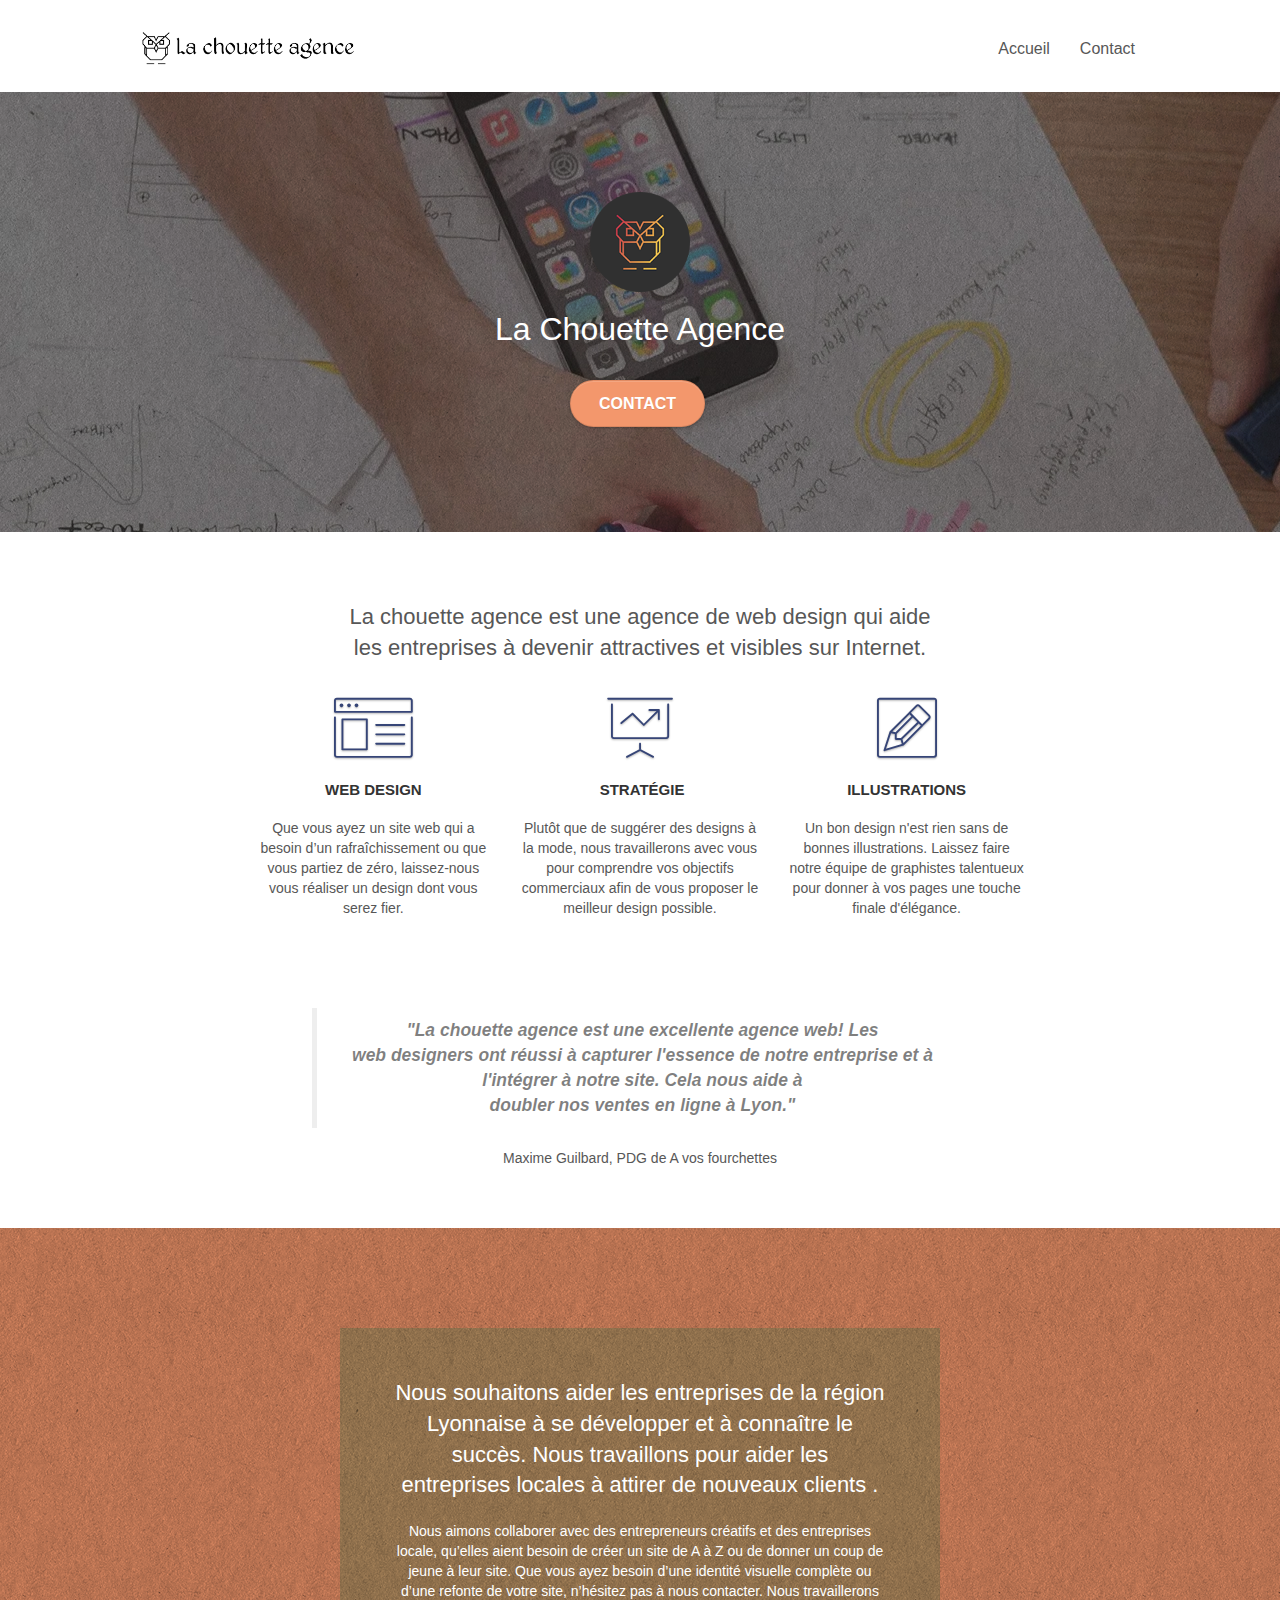
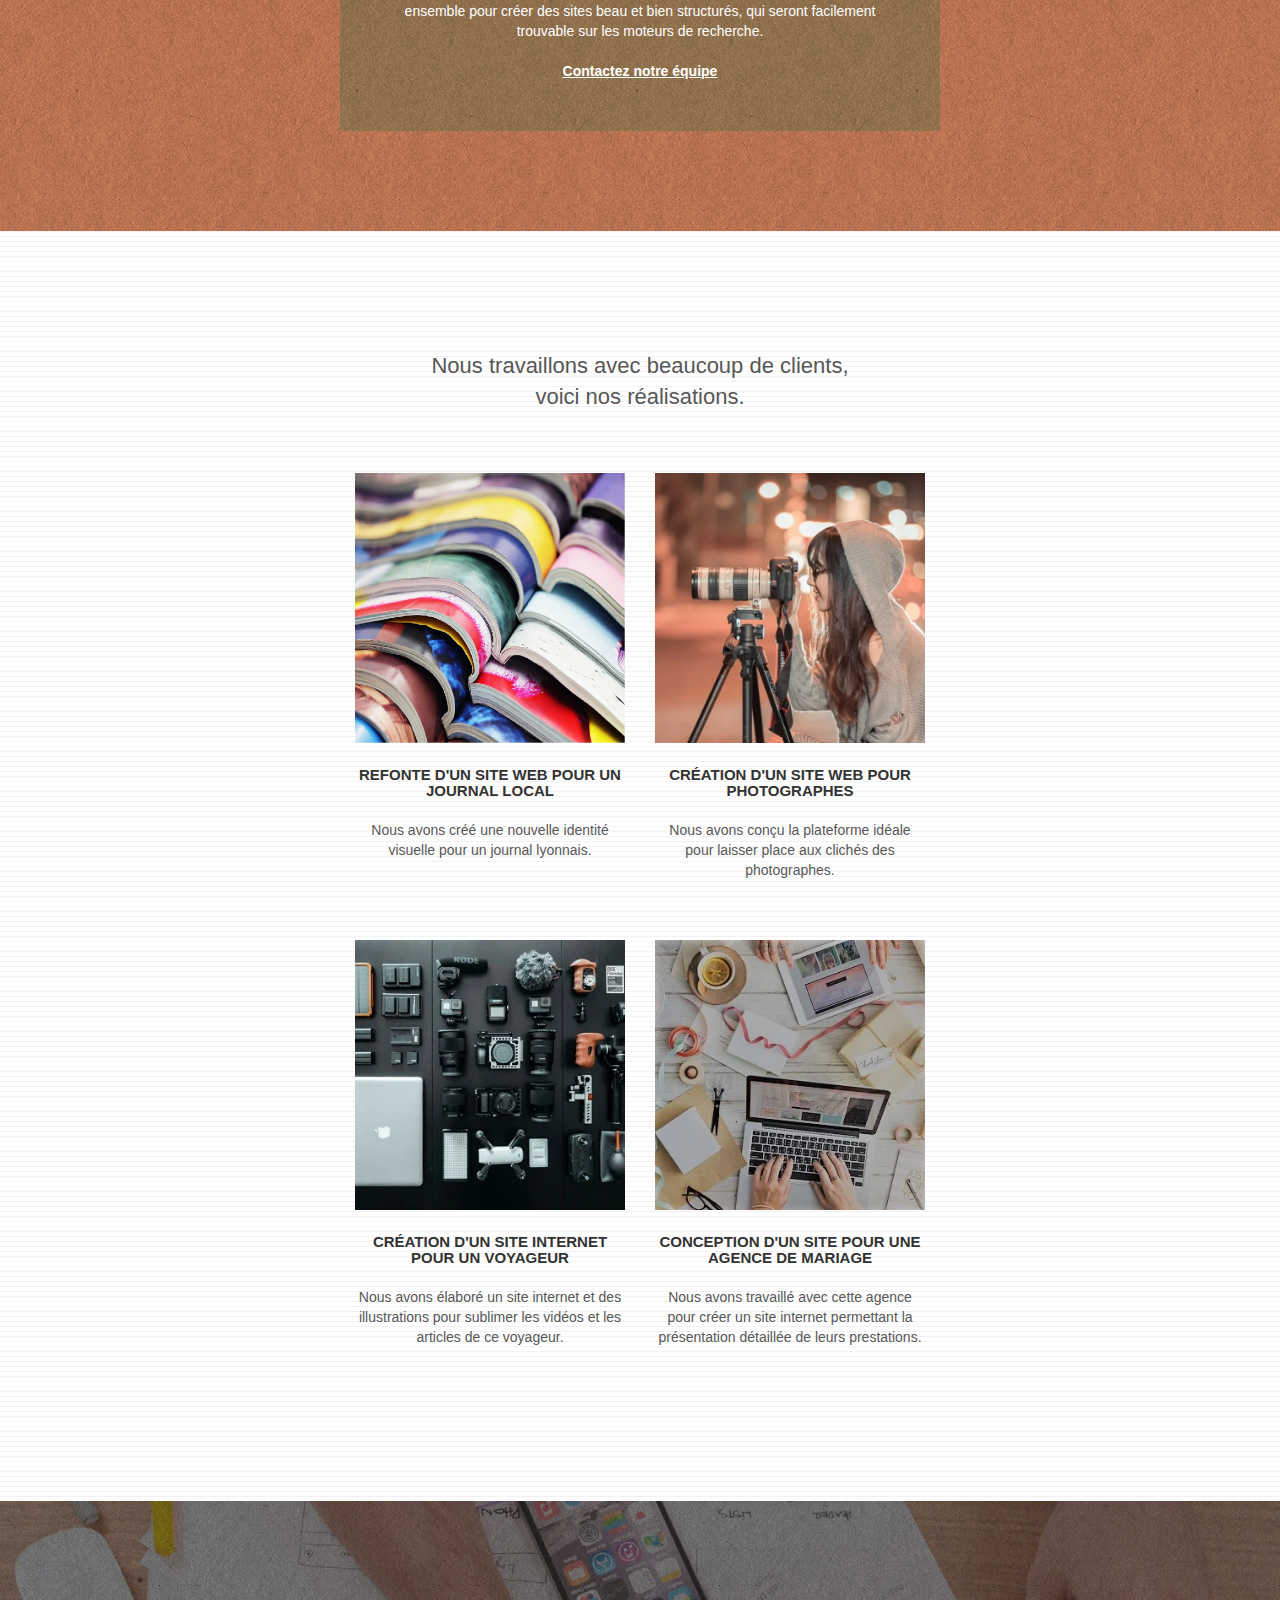
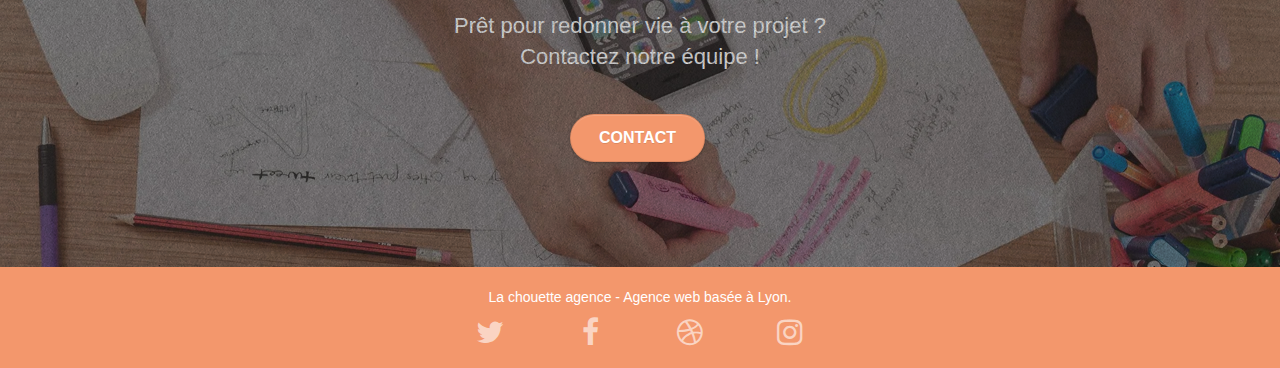
<file: index.html>
<!doctype html>
<html lang="fr">
<head>
    <meta charset="utf-8">
    <meta name="keywords" content="seo, google, site web, site internet, agence design paris, agence design, agence design,agence design,agence design,agence design,agence design,agence design,agence design,agence design">
    <meta name="description" content="Agence de création de sites web sur Lyon">
    <meta name="viewport" content="width=device-width, initial-scale=1.0, viewport-fit=cover">
    <link rel="shortcut icon" type="image/png" href="favicon.jpg">
    
	<link rel="stylesheet" type="text/css" href="./css/bootstrap.css">
	<link rel="stylesheet" type="text/css" href="style.css">
	<link rel="stylesheet" type="text/css" href="./css/font-awesome.css">
	<link rel="stylesheet" type="text/css" href="./css/et-line.css">
	
    
	<script src="./js/jquery-2.1.0.js"></script>
	<script src="./js/bootstrap.js"></script>
	<script src="./js/blocs.js"></script>
	<script src="./js/jquery.touchSwipe.js" defer></script>
	<script src="./js/gmaps.js"></script>

    <title>La Chouette Agence</title>

    
<!-- Analytics -->
 <!-- Global site tag (gtag.js) - Google Analytics -->
<script async src="https://www.googletagmanager.com/gtag/js?id=G-WSNYM2FCMG"></script>
<script>
  window.dataLayer = window.dataLayer || [];
  function gtag(){dataLayer.push(arguments);}
  gtag('js', new Date());

  gtag('config', 'G-WSNYM2FCMG');
</script>
<!-- Analytics END -->
    
</head>
<body>
<!-- Principal conteneur -->
<div class="page-container">
    
<!-- bloc-0  modifié SEO-->
<div class="bloc bgc-white l-bloc " id="bloc-0">
	<div class="container bloc-sm">

		<nav class="navbar row">
			<div class="navbar-header">
				<a class="navbar-brand" href="index.html"><img src="img/Webp/la-chouette-agence.webp" alt="Logo de l'agence" height="40" /></a>
				<button id="nav-toggle" type="button" class="ui-navbar-toggle navbar-toggle" data-toggle="collapse" data-target=".navbar-1">
					<span class="sr-only">Toggle navigation</span><span class="icon-bar"></span><span class="icon-bar"></span><span class="icon-bar"></span>
				</button>
			</div>
			<div class="collapse navbar-collapse navbar-1 special-dropdown-nav">
				<ul class="site-navigation nav navbar-nav">
					<li>
						<a href="index.html">Accueil</a>
					</li>
					<li>
					</li>
					<li>
						<a href="page2.html">Contact</a>
					</li>
				</ul>
			</div>
		</nav>
	</div>
</div>
<!-- bloc-0 END -->

<!-- bloc-1-Modifié SEO -->
<div class="bloc bgc-dark-slate-blue bg-banniere d-bloc bg-t-edge bloc-bg-texture texture-paper b-parallax" id="bloc-1-hero">
	<div class="container bloc-lg">
		<div class="row tight-width-whitespace">
			<div class="col-sm-12">
				<img src="img/logo.png" class="center-block image-resize-mode" width="100" alt="Deuxième logo de l'entreprise : chouette orange sur fond noir" />
				<h1 class="text-center hero-bloc-text tc-white ">
					La Chouette Agence
				</h1>
				<div class="text-center">
					<a href="page2.html" class="btn btn-lg btn-clean btn-rd cta-hero btn-atomic-tangerine" id="cta-hero">Contact</a>
				</div>
			</div>
		</div>
	</div>
</div>
<!-- bloc-1-presentation accessibilité modifiées + performances images END -->

<!-- bloc-2-services -->
<div class="bloc bgc-white l-bloc" id="bloc-2-services">
	<div class="container bloc-md">
		<div class="row">
			<div class="col-sm-12 text-center">
				<h2>La chouette agence est une agence de web design qui aide <br />
					les entreprises à devenir attractives et visibles sur Internet.</h2>
			</div>
		</div>
		<div class="row voffset-lg med-width-whitespace">
			<div class="col-sm-4">
				<div class="text-center">
					<span class="et-icon-browser sm-shadow icon-dark-slate-blue icons icon-lg"></span>
				</div>
				<h3 class="mg-md text-center">
					Web design
				</h3>
				<p class="text-center ">
					Que vous ayez un site web qui a besoin d&rsquo;un rafraîchissement ou que vous partiez de zéro, laissez-nous vous réaliser un design dont vous serez fier.
				</p>
			</div>
			<div class="col-sm-4">
				<div class="text-center">
					<span class="et-icon-presentation sm-shadow icon-dark-slate-blue icons icon-lg"></span>
				</div>
				<h3 class="mg-md text-center">
					&nbsp;Stratégie
				</h3>
				<p class="text-center ">
					Plutôt que de suggérer des designs à la mode, nous travaillerons avec vous pour comprendre vos objectifs commerciaux afin de vous proposer le meilleur design possible.<br>
				</p>
			</div>
			<div class="col-sm-4">
				<div class="text-center">
					<span class="et-icon-edit sm-shadow icon-dark-slate-blue icons icon-lg"></span>
				</div>
				<h3 class="mg-md text-center">
					Illustrations
				</h3>
				<p class="text-center ">
					Un bon design n'est rien sans de bonnes illustrations. Laissez faire notre équipe de graphistes talentueux pour donner à vos pages une touche finale d'élégance.
				</p>
			</div>
		</div>
		<div class="row voffset-lg voffset">
			<div class="col-xs-12 col-md-8 col-md-offset-2 text-center">
				<blockquote>"La chouette agence est une excellente agence web! Les <br/>
					web designers ont réussi à capturer l'essence de notre entreprise et à l'intégrer à notre site. Cela nous aide à <br/>
					doubler nos ventes en ligne à Lyon."</blockquote>
					<p>Maxime Guilbard, PDG de A vos fourchettes</p>
			</div>
		</div>
	</div>
</div>
<!-- bloc-2-services END -->

<!-- bloc-3-what-i-do -->
<div class="bloc tc-white bgc-atomic-tangerine bg-presentation d-bloc bloc-bg-texture texture-paper b-parallax" id="bloc-3-what-i-do">
	<div class="container bloc-lg">
		<div class="row tight-width-whitespace black-background">
			<div class="col-sm-12">
				<h2 class="mg-md text-center tc-white">
					Nous souhaitons aider les entreprises de la région Lyonnaise à se développer et à connaître le succès. Nous travaillons pour aider les entreprises locales à attirer de nouveaux clients .<br>
				</h2>
				<p class="text-center white">
					Nous aimons collaborer avec des entrepreneurs créatifs et des entreprises locale, qu’elles aient besoin de créer un site de A à Z ou de donner un coup de jeune à leur site. Que vous ayez besoin d’une identité visuelle complète ou d’une refonte de votre site, n’hésitez pas à nous contacter. Nous travaillerons ensemble pour créer des sites beau et bien structurés, qui seront facilement trouvable sur les moteurs de recherche. <br><br><a class="ltc-white bold-link" href="page2.html">Contactez notre équipe</a><br>
				</p>
			</div>
		</div>
	</div>
</div>
<!-- bloc-3-what-i-do END -->

<!-- bloc-4-portfolio Accessibilité Modifié -->
<div class="bloc bgc-white bg-lines-h2-bg bg-repeat l-bloc" id="bloc-4-portfolio">
	<div class="container bloc-lg">
		<div class="row">
			<div class="col-sm-12 text-center">
				<h2>Nous travaillons avec beaucoup de clients, <br/>
					voici nos réalisations.</h2>
			</div>
		</div>
		<div class="row tight-width-whitespace portfolio-row">
			<div class="col-sm-6">
				<a href="#" data-lightbox="img/1.jpg" data-gallery-id="gallery-1" data-caption="Refonte d'un site web pour un journal local" data-frame="snapshot-lb"><img src="img/Webp/1.webp" alt="Livres ouverts empilés les uns sur les autres" class="img-responsive portfolio-thumb" /></a>
				<h3 class="mg-md text-center">
					Refonte d'un site web pour un journal local
				</h3>
				<p class="text-center">
					Nous avons créé une nouvelle identité visuelle pour un journal lyonnais.
				</p>
			</div>
			<div class="col-sm-6">
				<a href="#" data-lightbox="img/2.jpg" data-gallery-id="gallery-1" data-caption="Création d'un site web pour photographes" data-frame="snapshot-lb"><img src="img/Webp/2.webp" class="img-responsive portfolio-thumb" alt="Femme avec un appareil photo" /></a>
				<h3 class="mg-md text-center">
					Création d'un site web pour photographes
				</h3>
				<p class="text-center">
					Nous avons conçu la plateforme idéale pour laisser place aux clichés des photographes.
				</p>
			</div>
		</div>
		<div class="row tight-width-whitespace portfolio-row">
			<div class="col-sm-6">
				<a href="#" data-lightbox="img/3.bmp" data-gallery-id="gallery-1" data-caption="Création d'un site internet pour un voyageur" data-frame="snapshot-lb"><img src="img/Webp/3.webp" class="img-responsive portfolio-thumb" alt="Matériel de photographie"/></a>
				<h3 class="mg-md text-center">
					Création d'un site internet pour un voyageur
				</h3>
				<p class="text-center">
					Nous avons élaboré un site internet et des illustrations pour sublimer les vidéos et les articles de ce voyageur.
				</p>
			</div>
			<div class="col-sm-6">
				<a href="#" data-lightbox="img/4.bmp" data-gallery-id="gallery-1" data-caption="Conception d'un site pour une agence de mariage" data-frame="snapshot-lb"><img src="img/Webp/4.webp" class="img-responsive portfolio-thumb" alt="Personne qui travaille sur son ordinateur" /></a>
				<h3 class="mg-md text-center">
					Conception d'un site pour une agence de mariage
				</h3>
				<p class="text-center">
					Nous avons travaillé avec cette agence pour créer un site internet permettant la présentation détaillée de leurs prestations.
				</p>
			</div>
		</div>
	</div>
</div>
<!-- bloc-4-portfolio accessibilité modifiée END -->

<!-- bloc-5-cta -->
<div class="bloc bgc-dark-slate-blue bg-banniere d-bloc bloc-bg-texture texture-paper" id="bloc-5-cta">
	<div class="container bloc-lg">
		<div class="row">
			<h2 class="mg-md text-center tc-white">
				Prêt pour redonner vie à votre projet ?<br>Contactez notre équipe !
			</h2>
			<div class="col-sm-12 text-center">
				<a href="page2.html" class="btn btn-atomic-tangerine btn-clean btn-rd btn-lg cta-hero">Contact</a>
			</div>
		</div>
	</div>
</div>
<!-- bloc-5-cta END -->

<!-- Footer Modifié SEO -->
<div class="bloc bgc-atomic-tangerine d-bloc" id="bloc-8">
	<div class="container bloc-sm">
		<div class="row">
			<div class="col-sm-12">
				<p class="text-center white">
					La chouette agence - Agence web basée à Lyon.<br>
				</p>
				<div class="row row-no-gutters social">
					<div class="col-sm-3">
						<div class="text-center">
							<a class="social" href="index.html"><span class="fa fa-twitter icon-md"></span></a>
						</div>
					</div>
					<div class="col-sm-3">
						<div class="text-center">
							<a class="social" href="index.html"><span class="fa fa-facebook icon-md"></span></a>
						</div>
					</div>
					<div class="col-sm-3">
						<div class="text-center">
							<a class="social" href="index.html"><span class="fa fa-dribbble icon-md"></span></a>
						</div>
					</div>
					<div class="col-sm-3">
						<div class="text-center">
							<a class="social" href="index.html"><span class="fa fa-instagram icon-md"></span></a>
						</div>
					</div>
				</div>
			</div>
		</div>
	</div>
</div>
<!-- Footer Modifié SEO END -->

</div>
<!-- Principal conteneur END -->
    

</body>
</html>
</file>
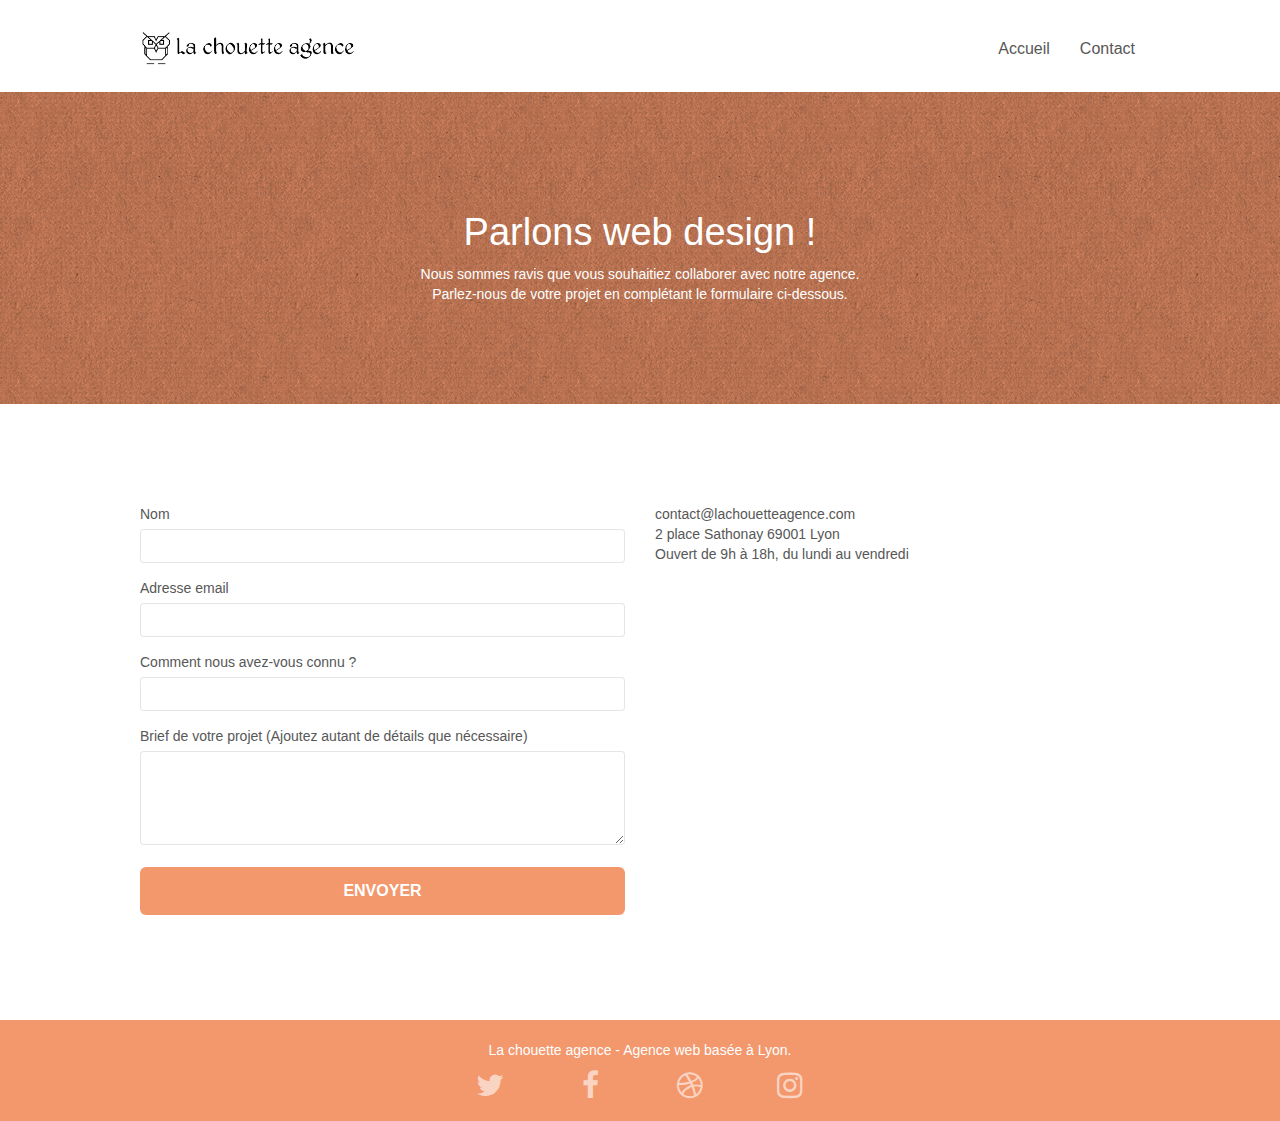
<file: page2.html>
<!doctype html>
<html lang="fr">
<head>
    <meta charset="utf-8">
    <meta name="keywords" content="seo, google, site web, site internet, agence design paris, agence design, agence design,agence design,agence design,agence design,agence design,agence design,agence design,agence design">
    <meta name="description" content="Agence de création de sites web sur Lyon">
    <meta name="viewport" content="width=device-width, initial-scale=1.0, viewport-fit=cover">
    <link rel="shortcut icon" type="image/png" href="favicon.jpg">
    
	<link rel="stylesheet" type="text/css" href="./css/bootstrap.css">
	<link rel="stylesheet" type="text/css" href="style.css">
	<link rel="stylesheet" type="text/css" href="./css/font-awesome.css">
	<link rel="stylesheet" type="text/css" href="./css/et-line.css">
	
    
	<script src="./js/jquery-2.1.0.js"></script>
	<script src="./js/bootstrap.js"></script>
	<script src="./js/blocs.js"></script>
	<script src="./js/jquery.touchSwipe.js" defer></script>
	<script src="./js/gmaps.js"></script>

    <title>La Chouette Agence</title>

    
<!-- Analytics -->
 <!-- Global site tag (gtag.js) - Google Analytics -->
<script async src="https://www.googletagmanager.com/gtag/js?id=G-WSNYM2FCMG"></script>
<script>
  window.dataLayer = window.dataLayer || [];
  function gtag(){dataLayer.push(arguments);}
  gtag('js', new Date());

  gtag('config', 'G-WSNYM2FCMG');
</script>
<!-- Analytics END -->
    
</head>
<body>
<!-- Principal conteneur -->
<div class="page-container">
    
<!-- bloc-0  modifié SEO-->
<div class="bloc bgc-white l-bloc " id="bloc-0">
	<div class="container bloc-sm">

		<nav class="navbar row">
			<div class="navbar-header">
				<a class="navbar-brand" href="index.html"><img src="img/Webp/la-chouette-agence.webp" alt="Logo de l'agence" height="40" /></a>
				<button id="nav-toggle" type="button" class="ui-navbar-toggle navbar-toggle" data-toggle="collapse" data-target=".navbar-1">
					<span class="sr-only">Toggle navigation</span><span class="icon-bar"></span><span class="icon-bar"></span><span class="icon-bar"></span>
				</button>
			</div>
			<div class="collapse navbar-collapse navbar-1 special-dropdown-nav">
				<ul class="site-navigation nav navbar-nav">
					<li>
						<a href="index.html">Accueil</a>
					</li>
					<li>
					</li>
					<li>
						<a href="page2.html">Contact</a>
					</li>
				</ul>
			</div>
		</nav>
	</div>
</div>
<!-- bloc-0 END -->

<!-- bloc-6 -->
<div class="bloc bg-dots-bg bg-repeat bgc-atomic-tangerine d-bloc bloc-bg-texture texture-paper" id="bloc-6">
	<div class="container bloc-lg">
		<div class="row">
			<div class="col-sm-12">
				<h1 class="text-center hero-bloc-text tc-white">
					Parlons web design !
				</h1>
				<p class="text-center mg-lg tc-white tight-width-whitespace">
					Nous sommes ravis que vous souhaitiez collaborer avec notre agence.<br>
					Parlez-nous de votre projet en complétant le formulaire ci-dessous.
				</p>
			</div>
		</div>
	</div>
</div>
<!-- bloc-6 END -->

<!-- bloc-7 -->
<div class="bloc bgc-white l-bloc" id="bloc-7">
	<div class="container bloc-lg">
		<div class="row">
			<div class="col-sm-6">
				<form id="form_1" novalidate success-msg="Your message has been sent." fail-msg="Sorry it seems that our mail server is not responding, Sorry for the inconvenience!">
					<div class="form-group">
						<label>
							Nom
						</label>
						<input id="name" class="form-control" required />
					</div>
					<div class="form-group">
						<label>
							Adresse email
						</label>
						<input id="email" class="form-control" type="email" required />
					</div>
					<div class="form-group">
						<label>
							Comment nous avez-vous connu ?
						</label>
						<input class="form-control" type="email" required id="input_504" />
					</div>
					<div class="form-group">
						<label>
							Brief de votre projet (Ajoutez autant de détails que nécessaire)<br>
						</label><textarea id="message" class="form-control" rows="4" cols="50" required></textarea>
					</div> 
					<button class="bloc-button btn btn-lg btn-block cta-hero btn-atomic-tangerine" type="submit">
						Envoyer
					</button>
				</form>
			</div>
			<div class="col-sm-6">
				<p>
					contact@lachouetteagence.com<br>2 place Sathonay 69001 Lyon<br>Ouvert de 9h à 18h, du lundi au vendredi<br>
				</p>
			</div>
		</div>
	</div>
</div>
<!-- bloc-7 END -->

<!-- ScrollToTop Button -->
<a class="bloc-button btn btn-d scrollToTop" onclick="scrollToTarget('1')"><span class="fa fa-chevron-up"></span></a>
<!-- ScrollToTop Button END-->


<!-- Footer Modifié SEO -->
<div class="bloc bgc-atomic-tangerine d-bloc" id="bloc-8">
	<div class="container bloc-sm">
		<div class="row">
			<div class="col-sm-12">
				<p class="text-center white">
					La chouette agence - Agence web basée à Lyon.<br>
				</p>
				<div class="row row-no-gutters social">
					<div class="col-sm-3">
						<div class="text-center">
							<a class="social" href="index.html"><span class="fa fa-twitter icon-md"></span></a>
						</div>
					</div>
					<div class="col-sm-3">
						<div class="text-center">
							<a class="social" href="index.html"><span class="fa fa-facebook icon-md"></span></a>
						</div>
					</div>
					<div class="col-sm-3">
						<div class="text-center">
							<a class="social" href="index.html"><span class="fa fa-dribbble icon-md"></span></a>
						</div>
					</div>
					<div class="col-sm-3">
						<div class="text-center">
							<a class="social" href="index.html"><span class="fa fa-instagram icon-md"></span></a>
						</div>
					</div>
				</div>
			</div>
		</div>
	</div>
</div>
<!-- Footer - bloc-8 END -->

</div>
<!-- Principal conteneur END -->
    

</body>
</html>
</file>
<file: style.css>
body {
    margin: 0;
    padding: 0;
    background: #FFF;
    overflow-x: hidden;
    -webkit-font-smoothing: antialiased;
    -moz-osx-font-smoothing: grayscale;
}

a,
button {
    transition: all .3s ease-in-out;
    outline: none!important;
}

a:hover {
    text-decoration: none;
    cursor: pointer;
}

#page-loading-blocs-notifaction {
    position: fixed;
    top: 0;
    bottom: 0;
    width: 100%;
    z-index: 100000;
    background: #FFFFFF url("img/pageload-spinner.gif") no-repeat center center;
}

.bloc {
    width: 100%;
    clear: both;
    background: 50% 50% no-repeat;
    padding: 0 50px;
    -webkit-background-size: cover;
    -moz-background-size: cover;
    -o-background-size: cover;
    background-size: cover;
    position: relative;
}

.bloc .container {
    padding-left: 0;
    padding-right: 0;
}

.bloc-lg {
    padding: 100px 50px;
}

.bloc-md {
    padding: 50px;
}

.bloc-sm {
    padding: 20px 50px;
}

.bg-center,
.bg-l-edge,
.bg-r-edge,
.bg-t-edge,
.bg-b-edge,
.bg-tl-edge,
.bg-bl-edge,
.bg-tr-edge,
.bg-br-edge,
.bg-repeat {
    -webkit-background-size: auto!important;
    -moz-background-size: auto!important;
    -o-background-size: auto!important;
    background-size: auto!important;
}

.bg-repeat {
    background: repeat;
}

.bg-t-edge {
    background: top no-repeat;
}

.bloc-bg-texture::before {
    content: "";
    background-size: 2px 2px;
    position: absolute;
    top: 0;
    bottom: 0;
    left: 0;
    right: 0;
}

.texture-paper::before {
    background: url("img/Webp/texture-paper.webp");
    background-size: 280px 280px;
}

.b-parallax {
    background-attachment: fixed;
}

.d-bloc {
    color: rgba(255, 255, 255, .7);
}

.d-bloc button:hover {
    color: rgba(255, 255, 255, .9);
}

.d-bloc .icon-round,
.d-bloc .icon-square,
.d-bloc .icon-rounded,
.d-bloc .icon-semi-rounded-a,
.d-bloc .icon-semi-rounded-b {
    border-color: rgba(255, 255, 255, .9);
}

.d-bloc .divider-h span {
    border-color: rgba(255, 255, 255, .2);
}

.d-bloc .a-btn,
.d-bloc .navbar a,
.d-bloc .navbar-brand,
.d-bloc a .icon-sm,
.d-bloc a .icon-md,
.d-bloc a .icon-lg,
.d-bloc a .icon-xl,
.d-bloc h1 a,
.d-bloc h2 a,
.d-bloc h3 a,
.d-bloc h4 a,
.d-bloc h5 a,
.d-bloc h6 a,
.d-bloc p a {
    color: rgba(255, 255, 255, .6);
}

.d-bloc .a-btn:hover,
.d-bloc .navbar a:hover,
.d-bloc .navbar-brand:hover,
.d-bloc a:hover .icon-sm,
.d-bloc a:hover .icon-md,
.d-bloc a:hover .icon-lg,
.d-bloc a:hover .icon-xl,
.d-bloc h1 a:hover,
.d-bloc h2 a:hover,
.d-bloc h3 a:hover,
.d-bloc h4 a:hover,
.d-bloc h5 a:hover,
.d-bloc h6 a:hover,
.d-bloc p a:hover {
    color: rgba(255, 255, 255, 1);
}

.d-bloc .navbar-toggle .icon-bar {
    background: rgba(255, 255, 255, 1);
}

.d-bloc .btn-wire,
.d-bloc .btn-wire:hover {
    color: rgba(255, 255, 255, 1);
    border-color: rgba(255, 255, 255, 1);
}

.d-bloc .panel {
    color: rgba(0, 0, 0, .5);
}

.d-bloc .panel button:hover {
    color: rgba(0, 0, 0, .7);
}

.d-bloc .panel icon {
    border-color: rgba(0, 0, 0, .7);
}

.d-bloc .panel .divider-h span {
    border-color: rgba(0, 0, 0, .1);
}

.d-bloc .panel .a-btn {
    color: rgba(0, 0, 0, .6);
}

.d-bloc .panel .a-btn:hover {
    color: rgba(0, 0, 0, 1);
}

.d-bloc .panel .btn-wire,
.d-bloc .panel .btn-wire:hover {
    color: rgba(0, 0, 0, .7);
    border-color: rgba(0, 0, 0, .3);
}

.d-bloc .panel,
.l-bloc {
    color: rgba(0, 0, 0, .5);
}

.d-bloc .panel button:hover,
.l-bloc button:hover {
    color: rgba(0, 0, 0, .7);
}

.l-bloc .icon-round,
.l-bloc .icon-square,
.l-bloc .icon-rounded,
.l-bloc .icon-semi-rounded-a,
.l-bloc .icon-semi-rounded-b {
    border-color: rgba(0, 0, 0, .7);
}

.d-bloc .panel .divider-h span,
.l-bloc .divider-h span {
    border-color: rgba(0, 0, 0, .1);
}

.d-bloc .panel .a-btn,
.l-bloc .a-btn,
.l-bloc .navbar a,
.l-bloc .navbar-brand,
.l-bloc a .icon-sm,
.l-bloc a .icon-md,
.l-bloc a .icon-lg,
.l-bloc a .icon-xl,
.l-bloc h1 a,
.l-bloc h2 a,
.l-bloc h3 a,
.l-bloc h4 a,
.l-bloc h5 a,
.l-bloc h6 a,
.l-bloc p a {
    color: rgba(0, 0, 0, .6);
}

.d-bloc .panel .a-btn:hover,
.l-bloc .a-btn:hover,
.l-bloc .navbar a:hover,
.l-bloc .navbar-brand:hover,
.l-bloc a:hover .icon-sm,
.l-bloc a:hover .icon-md,
.l-bloc a:hover .icon-lg,
.l-bloc a:hover .icon-xl,
.l-bloc h1 a:hover,
.l-bloc h2 a:hover,
.l-bloc h3 a:hover,
.l-bloc h4 a:hover,
.l-bloc h5 a:hover,
.l-bloc h6 a:hover,
.l-bloc p a:hover {
    color: rgba(0, 0, 0, 1);
}

.l-bloc .navbar-toggle .icon-bar {
    color: rgba(0, 0, 0, .6);
}

.d-bloc .panel .btn-wire,
.d-bloc .panel .btn-wire:hover,
.l-bloc .btn-wire,
.l-bloc .btn-wire:hover {
    color: rgba(0, 0, 0, .7);
    border-color: rgba(0, 0, 0, .3);
}

.voffset {
    margin-top: 30px;
}

.voffset-lg {
    margin-top: 80px;
}

.row-no-gutters {
    margin-right: 0;
    margin-left: 0;
}

.row.row-no-gutters > [class^="col-"],
.row.row-no-gutters > [class*=" col-"] {
    padding-right: 0;
    padding-left: 0;
}

#bloc-1-hero h1 {
    font-size: 32px;
}

.navbar {
    margin-bottom: 0;
    z-index: 1;
}

.navbar-brand {
    height: auto;
    padding: 3px 15px;
    font-size: 25px;
    font-weight: normal;
    font-weight: 600;
    line-height: 44px;
}

.navbar-brand img {
    max-height: 200px;
    margin: 0 5px 0 0;
    display: inline;
}

.navbar-brand img[src$=svg] {
    width: 100%;
}

.nav-center .navbar-brand img {
    margin: 0;
}

.navbar .nav {
    padding-top: 2px;
    margin-right: -16px;
    float: right;
    z-index: 1;
}

.nav > li {
    float: left;
    margin-top: 4px;
    font-size: 16px;
}

.navbar-nav .open .dropdown-menu > li > a {
    text-align: inherit;
}

.nav > li a:hover,
.nav > li a:focus {
    background: transparent;
}

.navbar-toggle {
    margin: 10px 10px 0 0;
    border: 0px;
}

.navbar-toggle:hover {
    background: transparent!important;
}

.navbar-toggle .icon-bar {
    background-color: rgba(0, 0, 0, .5);
    width: 26px;
}

.nav-invert .navbar .nav {
    float: left;
}

.nav-invert .navbar-header,
.nav-invert .navbar-brand {
    float: right;
    position: relative;
    z-index: 2;
}

@media (min-width: 768px) {
    .site-navigation {
        position: absolute;
        top: 50%;
        right: 20px;
        transform: translate(0, -50%);
        -webkit-transform: translateY(-50%);
    }
    .nav > li .dropdown-menu a,
    .nav > li .dropdown-menu a:hover {
        color: #484848;
    }
    .nav-invert .site-navigation {
        left: 0;
        right: 0;
    }
    .nav-center {
        text-align: center;
    }
    .nav-center .navbar-header {
        width: 100%;
    }
    .nav-center .navbar-header,
    .nav-center .navbar-brand,
    .nav-center .nav > li {
        float: none;
        display: inline-block;
    }
    .nav-center .site-navigation {
        position: relative;
        width: 100%;
        right: 0;
        margin-right: 0px;
        margin-top: 20px;
    }
    .nav-center.mini-nav .navbar-toggle {
        float: none;
        margin: 10px auto 0;
    }
}

.nav > li > .dropdown a {
    background: none!important;
    display: block;
    padding: 14px 15px;
}

nav .caret {
    margin: 0 5px;
}

.dropdown-menu .dropdown-menu {
    top: -8px;
    left: 100%;
}

.dropdown-menu .dropmenu-flow-right {
    top: 100%;
    left: 0;
    margin-left: -1px;
    border-top-left-radius: 0;
    border-top-right-radius: 0;
}

.dropdown-menu .dropdown span {
    border: 4px solid black;
    border-top-color: transparent;
    border-right-color: transparent;
    border-bottom-color: transparent;
    margin: 6px -5px 0 0!important;
    float: right;
}

.mg-md {
    margin-top: 10px;
    margin-bottom: 20px;
}

.mg-lg {
    margin-top: 10px;
    margin-bottom: 40px;
}

.btn {
    margin: 0 5px 5px 0;
}

.btn.pull-right {
    margin: 0 0 5px 5px;
}

.btn-d,
.btn-d:hover,
.btn-d:focus {
    color: #FFF;
    background: rgba(0, 0, 0, .3);
}

button {
    outline: none!important;
}

.btn-rd {
    border-radius: 40px;
}

.btn-clean {
    border: 1px solid rgba(0, 0, 0, .08);
    border-bottom-color: rgba(0, 0, 0, .1);
    text-shadow: 0 1px 0 rgba(0, 0, 1, .1);
    box-shadow: 0 1px 3px rgba(0, 0, 1, .25), inset 0 1px 0 0 rgba(255, 255, 255, .15);
}

.icon-md {
    font-size: 30px!important;
}

.icon-lg {
    font-size: 60px!important;
}

.sm-shadow {
    text-shadow: 0 1px 2px rgba(0, 0, 0, .3);
}

.panel-sq,
.panel-sq .panel-heading,
.panel-sq .panel-footer {
    border-radius: 0;
}

.panel-rd {
    border-radius: 30px;
}

.panel-rd .panel-heading {
    border-radius: 29px 29px 0 0;
}

.panel-rd .panel-footer {
    border-radius: 0 0 29px 29px;
}

.form-control {
    border-color: rgba(0, 0, 0, .1);
    box-shadow: none;
}

.scrollToTop {
    width: 40px;
    height: 40px;
    position: fixed;
    bottom: 20px;
    right: 20px;
    opacity: 0;
    z-index: 500;
    transition: all .3s ease-in-out;
}

.scrollToTop span {
    margin-top: 6px;
}

.showScrollTop {
    font-size: 14px;
    opacity: 1;
}

a[data-lightbox] {
    position: relative;
    display: block;
    text-align: center;
}

a[data-lightbox]:hover::before {
    content: "+";
    font-family: "HelveticaNeue-Light", "Helvetica Neue Light", "Helvetica Neue", Helvetica, Arial;
    font-size: 32px;
    width: 50px;
    height: 50px;
    margin-left: -25px;
    border-radius: 50%;
    background: rgba(0, 0, 0, .6);
    color: #FFF;
    font-weight: 100;
    z-index: 1;
    position: absolute;
    top: 50%;
    transform: translateY(-50%);
    -webkit-transform: translateY(-50%);
}

a[data-lightbox]:hover img {
    opacity: 0.6;
    -webkit-animation-fill-mode: none;
    animation-fill-mode: none;
}

#lightbox-modal {
    display: flex;
    align-items: center;
}

#lightbox-modal .modal-dialog {
    width: 90%;
    max-width: 900px;
    margin: 0 auto 0;
}

#lightbox-modal .modal-dialog img {
    height: 90vh;
    margin: 0 auto;
    width:100%;
}

.lightbox-caption {
    padding: 20px;
    color: #FFF;
    background: rgba(0, 0, 0, .5);
    position: absolute;
    left: 15px;
    right: 15px;
    bottom: 5px;
}

.close-lightbox {
    color: #FFF;
    font-size: 30px;
    position: absolute;
    top: 20px;
    right: 20px;
    z-index: 20;
    background: rgba(0, 0, 0, .5);
    border: none;
    line-height: 30px;
    padding: 0 9px 5px;
    opacity: 0.3;
}

.close-lightbox:hover,
.next-lightbox:hover,
.prev-lightbox:hover {
    opacity: 1.0;
    color: #FFF;
}

.next-lightbox,
.prev-lightbox {
    font-size: 20px;
    color: rgba(255, 255, 255, .9);
    background: rgba(0, 0, 0, .5);
    transition: all .2s ease-in-out;
    position: absolute;
    top: 45%;
    z-index: 1;
    opacity: 0.4;
}

.next-lightbox {
    padding: 6px 8px 1px 13px;
    right: 25px;
}

.prev-lightbox {
    padding: 6px 13px 1px 10px;
    left: 25px;
}

.snapshot-lb .modal-body {
    padding-bottom: 45px;
}

.snapshot-lb .lightbox-caption {
    padding: 0;
    color: rgba(0, 0, 0, .5);
    background: none;
}

h1,
h2,
h3,
h4,
h5,
h6,
p,
label,
.btn,
a {
    font-family: "helvetica";
    font-weight: 400;
    color: #575757!important;
}

.container {
    max-width: 1000px;
}

.hero-bloc-text {
    font-size: 38px;
}

.hero-bloc-text-sub {
    font-size: 36px;
}

.statement-bloc-text {
    line-height: 26px;
    font-style: italic;
    font-size: 20px;
    text-align: center;
    font-weight: lighter;
    max-width: 520px;
    margin: auto auto auto auto;
}

p {
    font-size: 14px;
}

blockquote
{
    font-weight: bold;
    font-style: italic;
}
.tight-width-whitespace {
    max-width: 600px;
    margin: auto auto auto auto;
}

.h1 {
    font-size: 20px;
    font-family: "Open Sans";
}

.cta-hero {
    margin-top: 22px;
    color: #FFFFFF!important;
    text-transform: uppercase;
    padding: 12px 28px 12px 28px;
    font-size: 16px;
    font-weight: 700;
}

.social {
    max-width: 400px;
    margin: auto auto auto auto;
}

h2 {
    font-size: 22px;
    line-height: 1.4em;
}

h3 {
    font-size: 15px;
    text-transform: uppercase;
    font-weight: 700;
    color: #333333!important;
}

.med-width-whitespace {
    max-width: 800px;
    margin: auto auto auto auto;
    box-shadow: 0px 0px 0px #000000;
}

h1 {
    color: #333333!important;
}

h4 {
    color: #333333!important;
}

.icons {
    margin-bottom: 14px;
    margin-top: 24px;
}

.white {
    color: #FFFFFF!important;
}

.portfolio-thumb {
    margin-bottom: 24px;
}

.portfolio-row {
    margin-bottom: 44px;
    margin-top: 50px;
}

.avatar {
    box-shadow: 0px 4px 9px rgba(0, 0, 0, 0.3);
}

.black-background {
    background-color: rgba(165, 147, 99, 0.7);
    padding: 40px 40px 40px 40px;
}

.bold-link {
    font-weight: 900;
    text-decoration: underline!important;
}

.bgc-white {
    background-color: #FFFFFF;
}

.bgc-dark-slate-blue {
    background-color: #364577;
}

.bgc-atomic-tangerine {
    background-color: #F3976C;
}

.tc-white {
    color: #ffffff!important;
}

.btn-atomic-tangerine {
    background: #F3976C;
    color: #FFFFFF!important;
}

.btn-atomic-tangerine:hover {
    background: #c27956!important;
    color: #FFFFFF!important;
}

.ltc-white {
    color: #FFFFFF!important;
}

.ltc-white:hover {
    color: #cccccc!important;
}

.ltc-atomic-tangerine {
    color: #F3976C!important;
}

.ltc-atomic-tangerine:hover {
    color: #c27956!important;
}

.icon-dark-slate-blue {
    color: #364577!important;
    border-color: #364577!important;
}

.bg-dots-bg {
    background-image: url("img/Webp/dots-bg.webp");
}

.bg-lines-h2-bg {
    background-image: url("img/Webp/lines-h2-bg.webp");
}

.bg-banniere {
    background-image: url("img/Webp/la-chouette-agence-banniere.webp");
}

.bg-presentation {
    background-image: url("img/Webp/image-de-presentation.webp");
}

@media (max-width: 1024px) {
    .bloc {
        padding-left: 20px;
        padding-right: 20px;
    }
    .bloc.full-width-bloc,
    .bloc-tile-2.full-width-bloc .container,
    .bloc-tile-3.full-width-bloc .container,
    .bloc-tile-4.full-width-bloc .container {
        padding-left: 0;
        padding-right: 0;
    }
}

@media (max-width: 992px) and (min-width: 768px) {
    .navbar .nav {
        max-width: 80%
    }
    .nav-center.navbar .nav {
        max-width: 100%
    }
}

@media only screen and (min-device-width: 768px) and (max-device-width: 1024px) and (orientation: landscape) {
    .b-parallax {
        background-attachment: scroll;
    }
}

@media only screen and (min-device-width: 1024px) and (max-device-width: 1366px) and (-webkit-min-device-pixel-ratio: 1.5) {
    .b-parallax {
        background-attachment: scroll;
    }
}

@media (max-width: 991px) {
    .container {
        width: 100%;
    }
    .b-parallax {
        background-attachment: scroll;
    }
    .page-container,
    #hero-bloc {
        overflow-x: hidden;
        position: relative;
    }
    .bloc {
        padding-left: constant(safe-area-inset-left);
        padding-right: constant(safe-area-inset-right);
    }
    .bloc-group,
    .bloc-group .bloc {
        display: block;
        width: 100%;
    }
    .bloc-fill-screen .fill-bloc-top-edge,
    .bloc-fill-screen .fill-bloc-bottom-edge {
        padding: 0 20px;
        padding-left: constant(safe-area-inset-left);
        padding-right: constant(safe-area-inset-right);
    }
}

@media (max-width: 767px) {
    .page-container {
        overflow-x: hidden;
        position: relative;
    }
    h1,
    h2,
    h3,
    h4,
    h5,
    h6,
    p,
    #disqus_thread {
        padding-left: 10px!important;
        padding-right: 10px!important;
    }
    .b-parallax {
        background-attachment: scroll;
    }
    .navbar .nav {
        padding-top: 0;
        border-top: 1px solid rgba(0, 0, 0, .2);
        float: none!important;
    }
    .navbar.row {
        margin-left: 0;
        margin-right: 0;
    }
    .site-navigation {
        position: inherit;
        transform: none;
        -webkit-transform: none;
        -ms-transform: none;
    }
    .nav > li {
        margin-top: 0;
        border-bottom: 1px solid rgba(0, 0, 0, .1);
        background: rgba(0, 0, 0, .05);
        text-align: left;
        padding-left: 15px;
        width: 100%;
    }
    .nav > li:hover {
        background: rgba(0, 0, 0, .08);
    }
    .dropdown .dropdown a .caret {
        float: none;
        margin: 5px 0 0 10px!important;
        border: 4px solid black;
        border-bottom-color: transparent;
        border-right-color: transparent;
        border-left-color: transparent;
    }
    #hero-bloc .navbar .nav {
        background: rgba(0, 0, 0, .8);
    }
    #hero-bloc .navbar .nav a {
        color: rgba(255, 255, 255, .6);
    }
    .hero {
        padding: 50px 0;
    }
    .hero-nav {
        left: -1px;
        right: -1px;
    }
    .navbar-collapse {
        padding: 0;
        overflow-x: hidden;
        -webkit-box-shadow: none;
        box-shadow: none;
    }
    .navbar-brand img {
        height: 40px;
        width: 100%;
    }
    .nav-invert .navbar-header {
        float: none;
        width: 100%;
    }
    .nav-invert .navbar-toggle {
        float: left;
        margin-left: 10px;
    }
    .bloc {
        padding-left: 0;
        padding-right: 0;
    }
    .bloc-xxl,
    .bloc-xl,
    .bloc-lg {
        padding: 40px 0;
    }
    .bloc-sm,
    .bloc-md {
        padding-left: 0;
        padding-right: 0;
    }
    .bloc-tile-2 .container,
    .bloc-tile-3 .container,
    .bloc-tile-4 .container,
    .bloc-fill-screen .fill-bloc-top-edge,
    .bloc-fill-screen .fill-bloc-bottom-edge {
        padding-left: 0;
        padding-right: 0;
    }
    .a-block {
        padding: 0 10px;
    }
    .btn-dwn {
        display: none;
    }
    .voffset {
        margin-top: 5px;
    }
    .voffset-md {
        margin-top: 20px;
    }
    .voffset-lg {
        margin-top: 30px;
    }
    form {
        padding: 5px;
    }
    .close-lightbox {
        display: inline-block;
    }
    .blocsapp-device-iphone5 {
        background-size: 216px 425px;
        padding-top: 60px;
        width: 216px;
        height: 425px;
    }
    .blocsapp-device-iphone5 img {
        width: 180px;
        height: 320px;
    }
}

@media (max-width: 400px) {
    .bloc {
        padding-left: 0;
        padding-right: 0;
    }
}

@media (max-width: 767px) {
    .bloc-mob-center-text {
        text-align: center;
    }
}
</file>
<file: css/et-line.css>
@font-face {
    font-family: et-line;
    src: url(../fonts/et-line.eot);
    src: url(../fonts/et-line.eot?#iefix) format('embedded-opentype'), url(../fonts/et-line.woff) format('woff'), url(../fonts/et-line.ttf) format('truetype'), url(../fonts/et-line.svg#et-line) format('svg');
    font-weight: 400;
    font-style: normal
}

.et-icon-adjustments,
.et-icon-alarmclock,
.et-icon-anchor,
.et-icon-aperture,
.et-icon-attachment,
.et-icon-bargraph,
.et-icon-basket,
.et-icon-beaker,
.et-icon-bike,
.et-icon-book-open,
.et-icon-briefcase,
.et-icon-browser,
.et-icon-calendar,
.et-icon-camera,
.et-icon-caution,
.et-icon-chat,
.et-icon-circle-compass,
.et-icon-clipboard,
.et-icon-clock,
.et-icon-cloud,
.et-icon-compass,
.et-icon-desktop,
.et-icon-dial,
.et-icon-document,
.et-icon-documents,
.et-icon-download,
.et-icon-dribbble,
.et-icon-edit,
.et-icon-envelope,
.et-icon-expand,
.et-icon-facebook,
.et-icon-flag,
.et-icon-focus,
.et-icon-gears,
.et-icon-genius,
.et-icon-gift,
.et-icon-global,
.et-icon-globe,
.et-icon-googleplus,
.et-icon-grid,
.et-icon-happy,
.et-icon-hazardous,
.et-icon-heart,
.et-icon-hotairballoon,
.et-icon-hourglass,
.et-icon-key,
.et-icon-laptop,
.et-icon-layers,
.et-icon-lifesaver,
.et-icon-lightbulb,
.et-icon-linegraph,
.et-icon-linkedin,
.et-icon-lock,
.et-icon-magnifying-glass,
.et-icon-map,
.et-icon-map-pin,
.et-icon-megaphone,
.et-icon-mic,
.et-icon-mobile,
.et-icon-newspaper,
.et-icon-notebook,
.et-icon-paintbrush,
.et-icon-paperclip,
.et-icon-pencil,
.et-icon-phone,
.et-icon-picture,
.et-icon-pictures,
.et-icon-piechart,
.et-icon-presentation,
.et-icon-pricetags,
.et-icon-printer,
.et-icon-profile-female,
.et-icon-profile-male,
.et-icon-puzzle,
.et-icon-quote,
.et-icon-recycle,
.et-icon-refresh,
.et-icon-ribbon,
.et-icon-rss,
.et-icon-sad,
.et-icon-scissors,
.et-icon-scope,
.et-icon-search,
.et-icon-shield,
.et-icon-speedometer,
.et-icon-strategy,
.et-icon-streetsign,
.et-icon-tablet,
.et-icon-target,
.et-icon-telescope,
.et-icon-toolbox,
.et-icon-tools,
.et-icon-tools-2,
.et-icon-trophy,
.et-icon-tumblr,
.et-icon-twitter,
.et-icon-upload,
.et-icon-video,
.et-icon-wallet,
.et-icon-wine {
    font-family: et-line;
    speak: none;
    font-style: normal;
    font-weight: 400;
    font-variant: normal;
    text-transform: none;
    line-height: 1;
    -webkit-font-smoothing: antialiased;
    -moz-osx-font-smoothing: grayscale;
    display: inline-block
}

.et-icon-mobile:before {
    content: "\e000"
}

.et-icon-laptop:before {
    content: "\e001"
}

.et-icon-desktop:before {
    content: "\e002"
}

.et-icon-tablet:before {
    content: "\e003"
}

.et-icon-phone:before {
    content: "\e004"
}

.et-icon-document:before {
    content: "\e005"
}

.et-icon-documents:before {
    content: "\e006"
}

.et-icon-search:before {
    content: "\e007"
}

.et-icon-clipboard:before {
    content: "\e008"
}

.et-icon-newspaper:before {
    content: "\e009"
}

.et-icon-notebook:before {
    content: "\e00a"
}

.et-icon-book-open:before {
    content: "\e00b"
}

.et-icon-browser:before {
    content: "\e00c"
}

.et-icon-calendar:before {
    content: "\e00d"
}

.et-icon-presentation:before {
    content: "\e00e"
}

.et-icon-picture:before {
    content: "\e00f"
}

.et-icon-pictures:before {
    content: "\e010"
}

.et-icon-video:before {
    content: "\e011"
}

.et-icon-camera:before {
    content: "\e012"
}

.et-icon-printer:before {
    content: "\e013"
}

.et-icon-toolbox:before {
    content: "\e014"
}

.et-icon-briefcase:before {
    content: "\e015"
}

.et-icon-wallet:before {
    content: "\e016"
}

.et-icon-gift:before {
    content: "\e017"
}

.et-icon-bargraph:before {
    content: "\e018"
}

.et-icon-grid:before {
    content: "\e019"
}

.et-icon-expand:before {
    content: "\e01a"
}

.et-icon-focus:before {
    content: "\e01b"
}

.et-icon-edit:before {
    content: "\e01c"
}

.et-icon-adjustments:before {
    content: "\e01d"
}

.et-icon-ribbon:before {
    content: "\e01e"
}

.et-icon-hourglass:before {
    content: "\e01f"
}

.et-icon-lock:before {
    content: "\e020"
}

.et-icon-megaphone:before {
    content: "\e021"
}

.et-icon-shield:before {
    content: "\e022"
}

.et-icon-trophy:before {
    content: "\e023"
}

.et-icon-flag:before {
    content: "\e024"
}

.et-icon-map:before {
    content: "\e025"
}

.et-icon-puzzle:before {
    content: "\e026"
}

.et-icon-basket:before {
    content: "\e027"
}

.et-icon-envelope:before {
    content: "\e028"
}

.et-icon-streetsign:before {
    content: "\e029"
}

.et-icon-telescope:before {
    content: "\e02a"
}

.et-icon-gears:before {
    content: "\e02b"
}

.et-icon-key:before {
    content: "\e02c"
}

.et-icon-paperclip:before {
    content: "\e02d"
}

.et-icon-attachment:before {
    content: "\e02e"
}

.et-icon-pricetags:before {
    content: "\e02f"
}

.et-icon-lightbulb:before {
    content: "\e030"
}

.et-icon-layers:before {
    content: "\e031"
}

.et-icon-pencil:before {
    content: "\e032"
}

.et-icon-tools:before {
    content: "\e033"
}

.et-icon-tools-2:before {
    content: "\e034"
}

.et-icon-scissors:before {
    content: "\e035"
}

.et-icon-paintbrush:before {
    content: "\e036"
}

.et-icon-magnifying-glass:before {
    content: "\e037"
}

.et-icon-circle-compass:before {
    content: "\e038"
}

.et-icon-linegraph:before {
    content: "\e039"
}

.et-icon-mic:before {
    content: "\e03a"
}

.et-icon-strategy:before {
    content: "\e03b"
}

.et-icon-beaker:before {
    content: "\e03c"
}

.et-icon-caution:before {
    content: "\e03d"
}

.et-icon-recycle:before {
    content: "\e03e"
}

.et-icon-anchor:before {
    content: "\e03f"
}

.et-icon-profile-male:before {
    content: "\e040"
}

.et-icon-profile-female:before {
    content: "\e041"
}

.et-icon-bike:before {
    content: "\e042"
}

.et-icon-wine:before {
    content: "\e043"
}

.et-icon-hotairballoon:before {
    content: "\e044"
}

.et-icon-globe:before {
    content: "\e045"
}

.et-icon-genius:before {
    content: "\e046"
}

.et-icon-map-pin:before {
    content: "\e047"
}

.et-icon-dial:before {
    content: "\e048"
}

.et-icon-chat:before {
    content: "\e049"
}

.et-icon-heart:before {
    content: "\e04a"
}

.et-icon-cloud:before {
    content: "\e04b"
}

.et-icon-upload:before {
    content: "\e04c"
}

.et-icon-download:before {
    content: "\e04d"
}

.et-icon-target:before {
    content: "\e04e"
}

.et-icon-hazardous:before {
    content: "\e04f"
}

.et-icon-piechart:before {
    content: "\e050"
}

.et-icon-speedometer:before {
    content: "\e051"
}

.et-icon-global:before {
    content: "\e052"
}

.et-icon-compass:before {
    content: "\e053"
}

.et-icon-lifesaver:before {
    content: "\e054"
}

.et-icon-clock:before {
    content: "\e055"
}

.et-icon-aperture:before {
    content: "\e056"
}

.et-icon-quote:before {
    content: "\e057"
}

.et-icon-scope:before {
    content: "\e058"
}

.et-icon-alarmclock:before {
    content: "\e059"
}

.et-icon-refresh:before {
    content: "\e05a"
}

.et-icon-happy:before {
    content: "\e05b"
}

.et-icon-sad:before {
    content: "\e05c"
}

.et-icon-facebook:before {
    content: "\e05d"
}

.et-icon-twitter:before {
    content: "\e05e"
}

.et-icon-googleplus:before {
    content: "\e05f"
}

.et-icon-rss:before {
    content: "\e060"
}

.et-icon-tumblr:before {
    content: "\e061"
}

.et-icon-linkedin:before {
    content: "\e062"
}

.et-icon-dribbble:before {
    content: "\e063"
}
</file>
